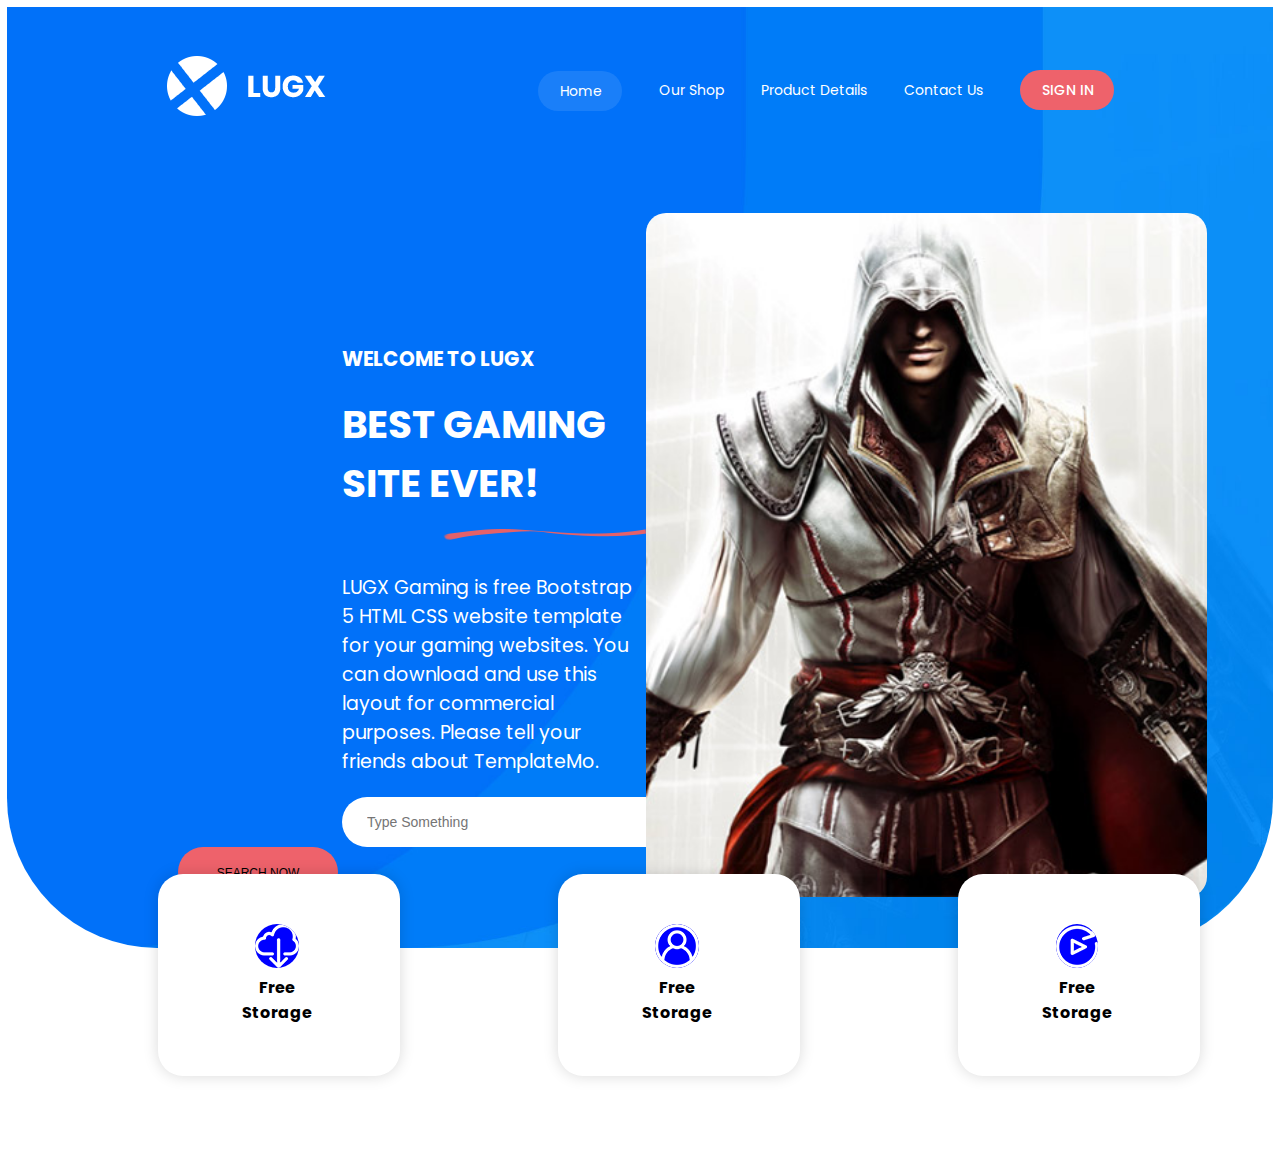
<file: index.html>
<!DOCTYPE html>
<html lang="en">
  <head>
    <meta charset="UTF-8" />
    <meta name="viewport" content="width=device-width, initial-scale=1.0" />
    <title>Document</title>
    <link rel="stylesheet" href="style.css" />
    <link rel="preconnect" href="https://fonts.googleapis.com" />
    <link rel="preconnect" href="https://fonts.gstatic.com" crossorigin />
    <link
      href="https://fonts.googleapis.com/css2?family=Poppins&display=swap"
      rel="stylesheet" />
    <link
      rel="stylesheet"
      href="https://cdnjs.cloudflare.com/ajax/libs/font-awesome/6.5.1/css/all.min.css"
      integrity="sha512-DTOQO9RWCH3ppGqcWaEA1BIZOC6xxalwEsw9c2QQeAIftl+Vegovlnee1c9QX4TctnWMn13TZye+giMm8e2LwA=="
      crossorigin="anonymous"
      referrerpolicy="no-referrer" />
  </head>
  <body>
    <div class="banner">
      <div class="header">
        <div class="logo">
          <img src="./Asstes/images/logo.png" alt="image" />
        </div>
        <div class="menu">
          <div class="home">
            <a class="lnk lnk1" aria-current="page" href="#">Home</a>
          </div>
          <div class="ourshop">
            <a class="lnk" href="#">Our Shop</a>
          </div>
          <div class="product">
            <a class="lnk" href="#">Product Details</a>
          </div>
          <div class="contact">
            <a class="lnk" href="#">Contact Us</a>
          </div>
          <div class="signin">
            <a class="lnk lnk2" aria-current="page" href="#">SIGN IN</a>
          </div>
        </div>
      </div>
      <div class="main">
        <div class="main-section">
          <div class="main1">
            <div class="main1-sub">
              <div class="main-txt">
                <div class="main-title">
                  <h6>Welcome to lugx</h6>
                </div>
                <div class="main-subtitle">
                  <h2>BEST GAMING SITE EVER!</h2>
                  <img src="./Asstes/images/caption-dec.png" alt="image" />
                </div>
                <div class="main-para">
                  <p>
                    LUGX Gaming is free Bootstrap 5 HTML CSS website template
                    for your gaming websites. You can download and use this
                    layout for commercial purposes. Please tell your friends
                    about TemplateMo.
                  </p>
                </div>

                <div class="main-search">
                  <input
                    type="text"
                    placeholder="Type Something"
                    name="searchKeyword"
                    onkeypress="" />
                  <button>Search Now</button>
                </div>
              </div>
            </div>
          </div>
          <div class="main2">
            <!-- <div class="offer">
        <span class="offer"> -40%</span>                                        *not done
      </div> -->
            <img src="./Asstes/images/banner-image.jpg" alt="image" />
            <!-- <div class="amount">
        <span class="amount">$22</span>
      </div> -->
          </div>
        </div>
      </div>
    </div>
    <!-- <div class="slider-section"> -->
      <div class="packages">
        <div class="package-freestorage">
          <div class="image">
            <img src="./Asstes/images/featured-01.png" alt="img" />
            <h4>Free Storage</h4>
          </div>
        </div>
        <div class="package-freestorage">
          <div class="image">
            <img src="./Asstes/images/featured-02.png" alt="img" />
            <h4>Free Storage</h4>
          </div>
        </div>
        <div class="package-freestorage">
          <div class="image">
            <img src="./Asstes/images/featured-03.png" alt="img" />
            <h4>Free Storage</h4>
          </div>
        </div>
        <div class="package-freestorage">
          <div class="image">
            <img src="./Asstes/images/featured-04.png" alt="img" />
            <h4>Free Storage</h4>
          </div>
        </div>
      </div>
    <!-- </div> -->
  </body>
</html>
</file>
<file: style.css>
*{
    margin:0px;
    padding: 0px;
}
body{
    font-family: 'Poppins', sans-serif;
}
.banner{
    margin: 7px;
    height: 941px;
    display: flex;
    flex-direction: column;
    background-image: url(./Asstes/images/banner-bg.jpg);
    background-position: center;
    background-size: 100% 100%;
    border-radius: 0px 0px 150px 150px;
    padding: 0px 130px;
    gap: 90px;
    position: relative;
  
}
.header {
    padding-top: 49px;
    display: flex;
    flex-direction: row;
    justify-content: space-around;
    align-items: center;
}
.menu{
    display: flex;
    gap: 37px;
   
}
.lnk1{
        padding: 10px 20px 10px 22px;
        font-size: 14px;
        width: 60px;
        height: 30px;
        border-radius: 20px;
        background-color: rgba(255, 255, 255, 0.10);
        color: #fff;
}
.lnk2{
    padding: 10px 20px 10px 22px;
    font-size: 14px;
    width: 60px;
    height: 30px;
    border-radius: 20px;
    background-color: #ee626b;
    text-transform: uppercase;
    font-weight: 500;
}
.home{
    padding-top: 1px;
    padding-left: 153px;
}
.lnk{
    color: white;
    text-decoration: none;
    font-size: 14px;
}
.main-section{
    display: flex;
}
.main{
    display: flex;
    gap:30px;
}
.main1{
    display: flex;
}
.main1-sub {
    padding-left: 205px;
    padding-top: 131px;
}
.main2{
    padding-right: 217px;
    display: flex;
    border-radius: 10px;
}
.main2 img{
    border-radius: 20px;
    position: relative;
}
.main-title{
    font-size: 30px;
    color: #fff;
    text-transform: uppercase;
}
.main-subtitle{
    text-transform: uppercase;
    font-size: 26px;
    color: #fff;
}
.main-subtitle img{
    margin-left: 101px;
}
.main{
    font-size: 19px;
    color: #fff;
}
.main-txt{
    gap: 21px;
    display: flex;
    flex-direction: column;
}
input{
    max-width: 378px;
    width: 100%;
    height: 50px;
    border-radius: 25px;
    background-color: #fff;
    border: none;
    padding: 0px 25px;
    font-size: 14px;
    color: #7a7a7a;
}
button{
    margin-left: -164px;
    width: 22%;
    height: 52px;
    border: none;
    padding: 19px 25px;
    font-size: 12px;
    width: 160px;
    height: 50px;
    border-radius: 25px;
    background-color: #ee626b;
    text-transform: uppercase;
    font-weight: 500;
}
.amount{
background-color: blue;
width: 80px;
height: 60px;
padding-left: 11px;
padding-top: 27px;
border-radius: 20px;
}
.offer{
    width: 80px;
    height: 60px;
    padding-left: 11px;
    padding-top: 27px;
    border-radius: 50px;
    background-color: #ee626b;
}
.packages{
display: flex;
position: relative;
top: -81px;


}
.package-freestorage{
    margin-left: 158px;
    padding: 50px 88px 51px 84px;
    border-radius: 25px;
    background-color: #fff;
    text-align: center;
    box-shadow: 0px 0px 15px rgba(0, 0, 0, 0.15);
}
.image img{
    background-color: blue;
    border-radius: 50%;
    color: white;
}
.slider-section{
    position: absolute;
}
</file>
